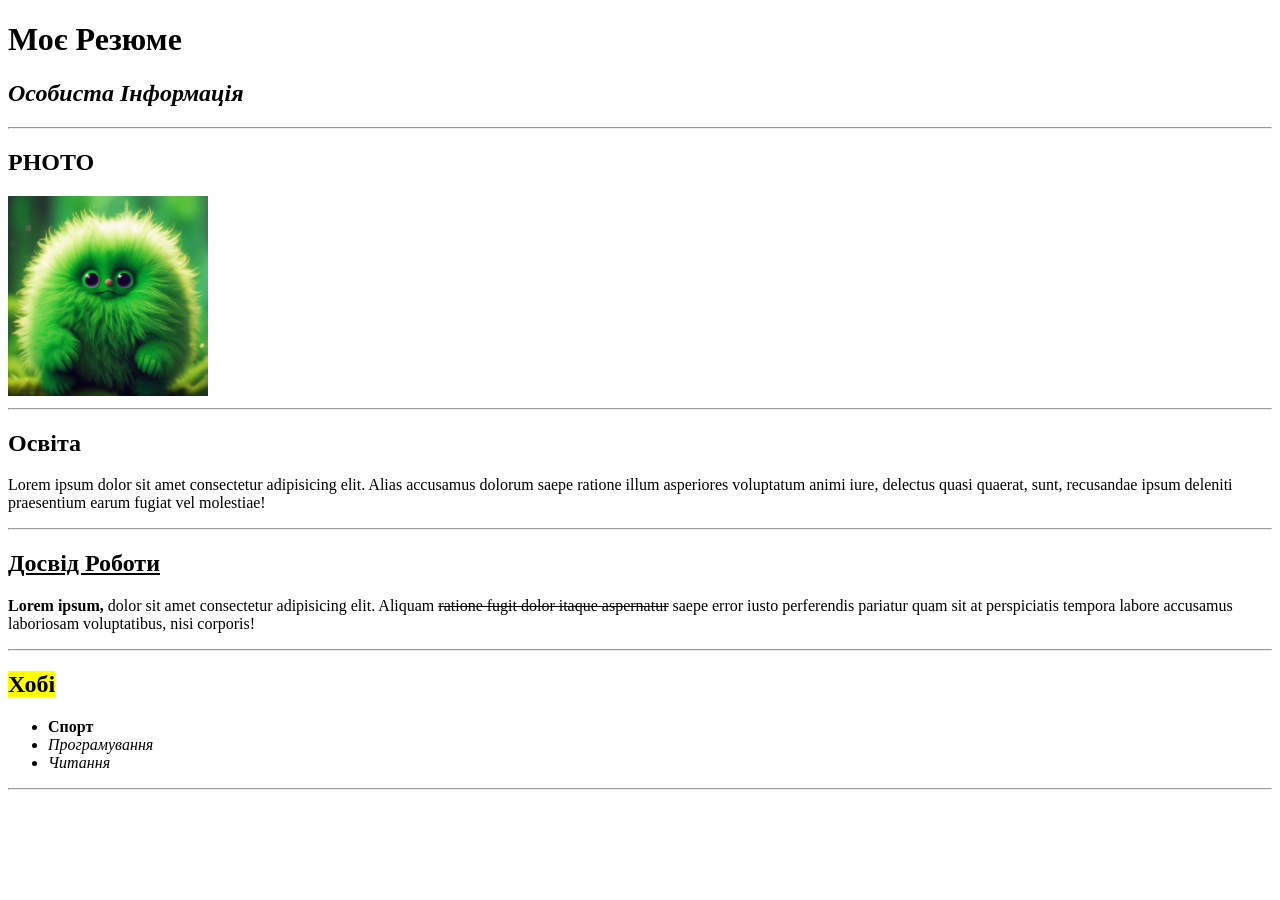
<file: lesson2/index.html>
<!doctype html>
<html lang="en">
  <head>
    <meta charset="UTF-8" />
    <meta name="viewport" content="width=device-width, initial-scale=1.0" />
    <title>Document</title>
  </head>
  <body>
    <h1>Моє Резюме</h1>
    <h2><em>Особиста Інформація</em></h2>
    <hr />
    <section>
      <h2>PHOTO</h2>
      <img src="img/my_photo.jpg" alt="myself" width="200" />
    </section>
    <hr />
    <section>
      <h2>Освіта</h2>
      <p>
        Lorem ipsum dolor sit amet consectetur adipisicing elit. Alias accusamus
        dolorum saepe ratione illum asperiores voluptatum animi iure, delectus
        quasi quaerat, sunt, recusandae ipsum deleniti praesentium earum fugiat
        vel molestiae!
      </p>
    </section>
    <hr />
    <section>
      <h2><u>Досвід Роботи</u></h2>
      <p>
        <b>Lorem ipsum,</b> dolor sit amet consectetur adipisicing elit. Aliquam
        <s>ratione fugit dolor itaque aspernatur</s> saepe error iusto
        perferendis pariatur quam sit at perspiciatis tempora labore accusamus
        laboriosam voluptatibus, nisi corporis!
      </p>
    </section>
    <hr />
    <section>
      <h2><mark>Хобі</mark></h2>
      <ul>
        <li><strong>Спорт</strong></li>
        <li><em>Програмування</em></li>
        <li><i>Читання</i></li>
      </ul>
    </section>
    <hr />
  </body>
</html>
</file>
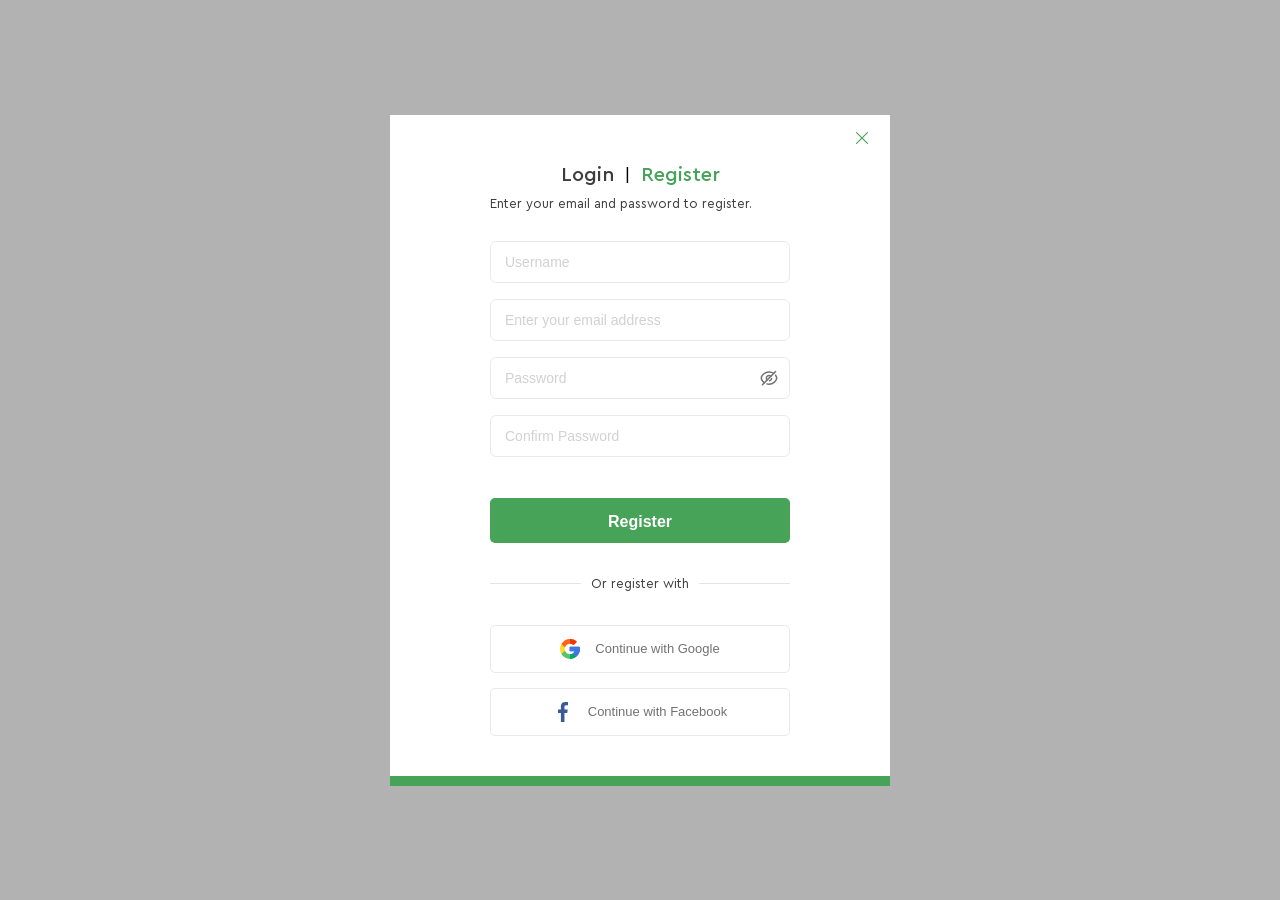
<file: GREENSHOP/Registration.html>
<!doctype html>
<html lang="en">
  <head>
    <meta charset="UTF-8" />
    <meta name="viewport" content="width=device-width, initial-scale=1.0" />
    <title>Registration</title>
    <link rel="stylesheet" href="css/style.css" />
  </head>
  <body>
    <div class="overlay">
      <div class="modal">
        <button type="button" class="close">
          <img src="./icons/close.svg" alt="close" />
        </button>

        <section class="register">
          <div class="auth__tabs">
            <a href="#" class="tab">Login</a>
            <span class="divider">|</span>
            <a href="#" class="tab active">Register</a>
          </div>

          <form class="form">
            <p class="form-text">Enter your email and password to register.</p>

            <input type="text" name="username" placeholder="Username" />
            <input
              type="email"
              name="email"
              placeholder="Enter your email address"
            />
            <input
              class="password"
              type="password"
              name="password"
              placeholder="Password"
            />
            <input
              type="password"
              name="confirmPassword"
              placeholder="Confirm Password"
            />

            <button type="submit" class="register-btn">Register</button>
          </form>

          <div class="social-login">
            <div class="divider-social">
              <span></span>
              <p>Or register with</p>
              <span></span>
            </div>

            <button type="button" class="social-btn">
              <img src="./icons/google_icon.svg" alt="Google" />
              Continue with Google
            </button>

            <button type="button" class="social-btn">
              <img src="./icons/facebook_icon.svg" alt="Facebook" />
              Continue with Facebook
            </button>
          </div>
        </section>
      </div>
    </div>
  </body>
</html>
</file>
<file: GREENSHOP/css/style.css>
*,
*::before,
*::after {
  box-sizing: border-box;
}



@font-face {
  font-family: "Cera Pro";
  src: url("../fonts/CeraPro-Regular.woff") format("woff");
  font-weight: 400;
  font-style: normal;
}

@font-face {
  font-family: "Cera Pro";
  src: url("../fonts/CeraPro-Medium.woff") format("woff");
  font-weight: 500;
  font-style: normal;
}
@font-face {
  font-family: "Cera Pro";
  src: url("../fonts/CeraPro-Bold.woff") format("woff");
  font-weight: 700;
  font-style: normal;
}

body {
  font-family: "Cera Pro", sans-serif;
  margin: 0;
  
}

.overlay {
  position: fixed;
  inset: 0;
  width: 100%;
  height: 100%;
  background: rgba(0,0,0,0.3);
  display: flex;
  justify-content: center;
  align-items: center;
  
}

.modal {
  position: relative;
  background: white;
  border-bottom: 10px solid #46A358;
  padding-bottom: 25px;

}

.register {
  width: 500px;
  margin: 0 auto;
  display: flex;
  flex-direction: column;
  align-items: center;
}



.close {
  position: absolute;
  top: 13px;
  right: 13px;
  background: none;
  border: none;
  cursor: pointer;
}

.close img {
  width: 18px;
  height: 18px;
}





.auth__tabs {
  margin-top: 52px;
  display: inline-flex;
  gap: 10px;

}

.tab {
  color: #3D3D3D;
  font-size: 20px;
  font-weight: 500;
  line-height: 16px;
  text-decoration: none;
}

.active {
  color: #46A358;
}

.divider {
  font-size: 18px;
  font-weight: 400;
  line-height: 16px;
}

.form {
  width: 300px;
  display: flex;
  flex-direction: column;
  gap: 16px;
}

.form-text {
  font-size: 13px;
  font-weight: 400;
  line-height: 16px;
  color: #3D3D3D;
}

.form input {
  /* width: 300px; */
  border: 1px solid #EAEAEA;
  border-radius: 6px;
  padding: 12px 14px;
  font-size: 14px;
  font-weight: 400;
  line-height: 16px;

}
.form input::placeholder {
  color: #A5A5A5;
  opacity: 0.5;
}
.register-btn{
  margin-top: 25px;
  /* width: 300px; */
  padding: 16px 0 13px;
  background-color: #46A358;
  border-radius: 5px;
  color: #FFFFFF;
  font-size: 16px;
  font-weight: 700;
  line-height: 16px;
  border: none;
  cursor: pointer;
}
.password{
  background: url("../icons/pswrd_eye.svg") no-repeat right 10px center;
  
}

.divider-social {
  display: flex;
  align-items: center;
  gap: 10px;
  margin: 20px 0;
}

.divider-social span {
  flex: 1;
  height: 1px;
  background: #e5e5e5;
}

.divider-social p {
  line-height: 16px;
  font-size: 13px;
  font-weight: 400;
  color: #3D3D3D;
  white-space: nowrap;
}

.social-btn {
  width: 100%;
  padding: 13px 0;
  display: flex;
  align-items: center;
  justify-content: center;
  gap: 15px;
  border: 1px solid #EAEAEA;
  border-radius: 5px;
  background: #fff;
  font-size: 13px;
  font-weight: 500;
  color: #727272;
  cursor: pointer;
  margin-bottom: 15px;
}

.social-btn img {
  width: 20px;
  height: 20px;
}

.social-login{
  width: 300px;
}
</file>
